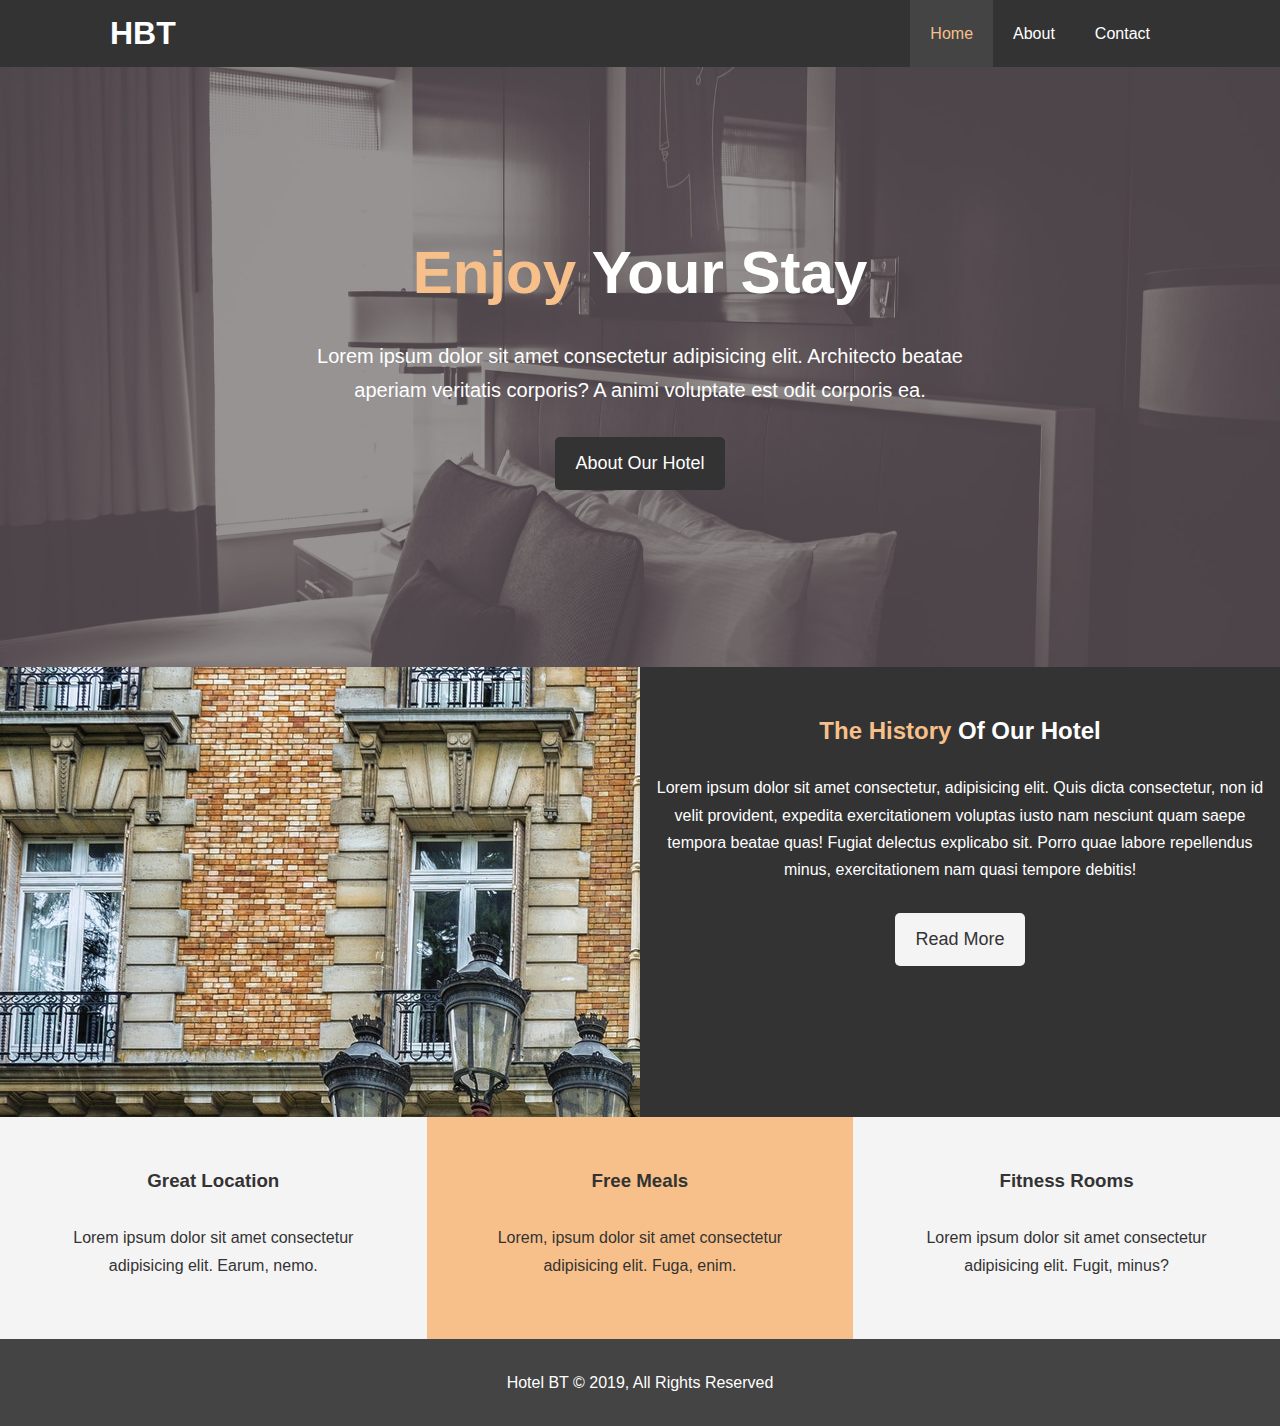
<file: index.html>
<!DOCTYPE html>
<html lang="en">
<head>
    <meta charset="UTF-8">
    <meta name="viewport" content="width=device-width, initial-scale=1.0">
    <meta http-equiv="X-UA-Compatible" content="ie=edge">
    <meta name="description" content="hotel,boston hotel,new jersey">
    <link rel="stylesheet" href="https://use.fontawesome.com/releases/v5.6.1/css/all.css" 
    integrity="sha384-gfdkjb5BdAXd+lj+gudLWI+BXq4IuLW5IT+brZEZsLFm++aCMlF1V92rMkPaX4PP" crossorigin="anonymous">
    <link rel="stylesheet" href="css/style.css">
    <link rel="stylesheet" media="screen and (max-width:768px)" href="css/mobile.css">
    <title>Hotel Website | Welcome to the World's Best Hotel</title>
</head>
<body>
    <header>
        <nav id="navbar">
            <div class="container">
                    <h1 class="logo"><a href="index.html">HBT</a></h1>
                    <ul>
                        <li><a href="contact.html">Contact</a></li>
                        <li><a href="about.html">About</a></li>
                        <li><a class="current" href="index.html">Home</a></li>
                    </ul>
            </div>  
        </nav>
        <div id="showcase">
            <div class="container">
                <div class="showcase-content">
                    <h1><span class="text-primary">Enjoy</span> Your Stay</h1>
                    <p class="lead">Lorem ipsum dolor sit amet consectetur adipisicing elit. 
                        Architecto beatae aperiam veritatis corporis? A animi voluptate est odit corporis ea.
                    </p>
                    <a class="btn" href="about.html">About Our Hotel</a>
                </div>
            </div>
        </div>

        <section id="home-info" class="bg-dark">
            <div class="info-img"></div>
            <div class="info-content">
                <h2><span class="text-primary">The History</span> Of Our Hotel</h2>
                <p>Lorem ipsum dolor sit amet consectetur, adipisicing elit. Quis dicta consectetur, non id velit provident, 
                    expedita exercitationem voluptas iusto nam nesciunt quam saepe tempora beatae quas! 
                    Fugiat delectus explicabo sit. Porro quae labore repellendus minus, exercitationem nam quasi tempore debitis!
                </p>
                <a href="about.html" class="btn btn-light">Read More</a>
            </div>
        </section>

        <section id="features">
            <div class="box bg-light">
              <i class="fas fa-hotel fa-3x"></i>
                <h3>Great Location</h3>
                <p>Lorem ipsum dolor sit amet consectetur adipisicing elit. Earum, nemo.</p>
            </div>
            <div class="box bg-primary">
              <i class="fas fa-utensils fa-3x"></i>
                <h3>Free Meals</h3>
                <p>Lorem, ipsum dolor sit amet consectetur adipisicing elit. Fuga, enim.</p>
            </div>
            <div class="box bg-light">
               <i class="fas fa-dumbbell fa-3x"></i>
                <h3>Fitness Rooms</h3>
                <p>Lorem ipsum dolor sit amet consectetur adipisicing elit. Fugit, minus?</p>
            </div>
        </section>
        <!-- Clearing floats -->
        <div class="clr"></div>

        <footer id="main-footer">
            <p>Hotel BT &copy; 2019, All Rights Reserved</p>
        </footer>
    </header>
</body>
</html>
</file>
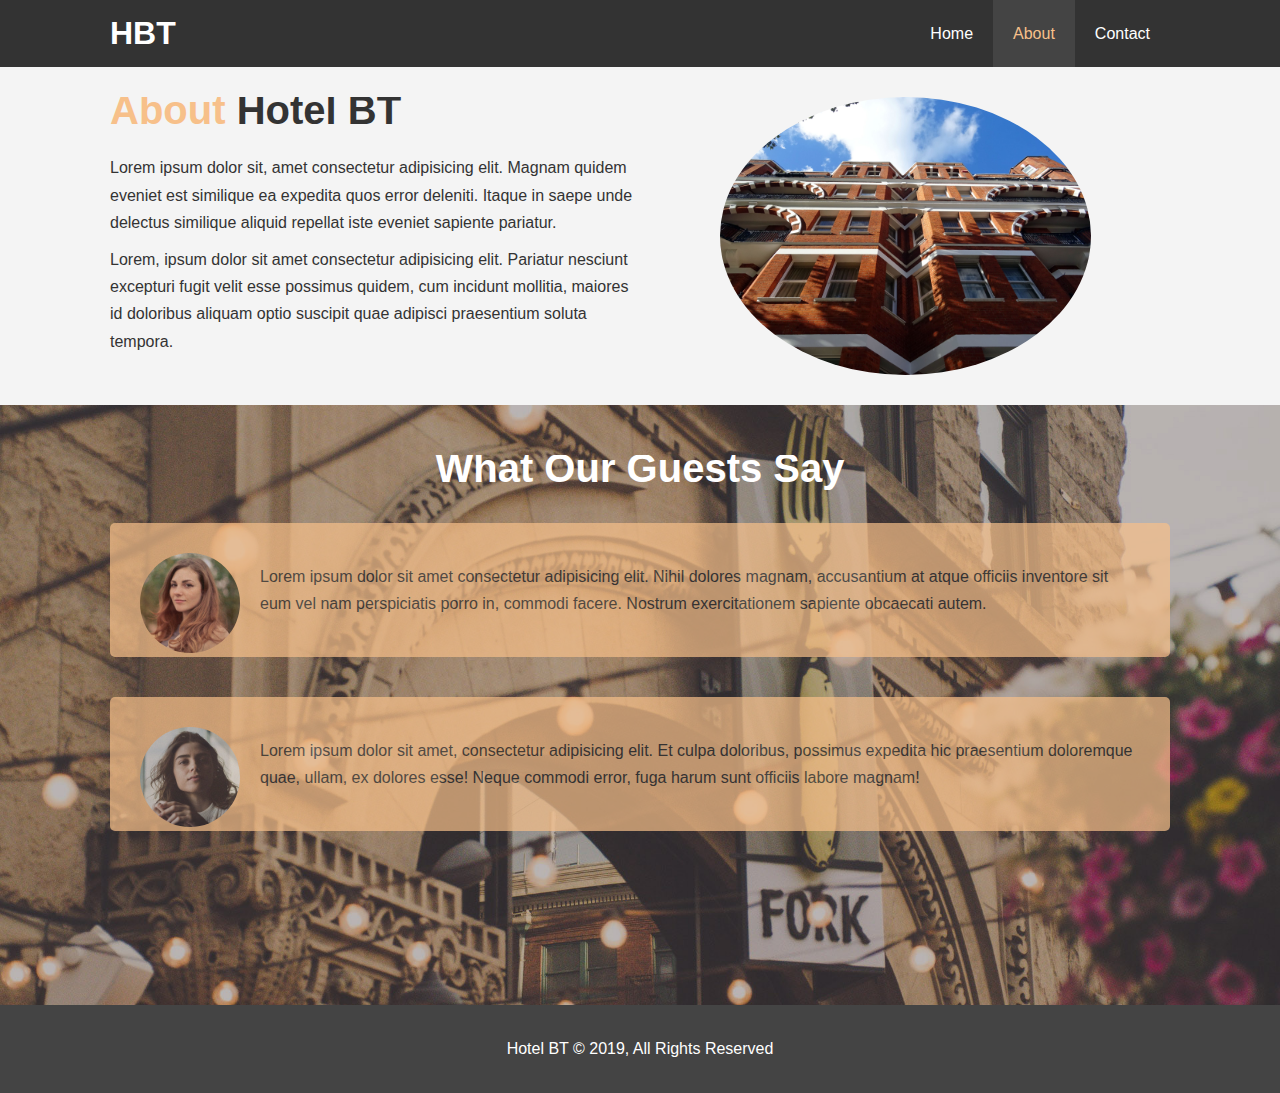
<file: about.html>
<!DOCTYPE html>
<html lang="en">
<head>
    <meta charset="UTF-8">
    <meta name="viewport" content="width=device-width, initial-scale=1.0">
    <meta http-equiv="X-UA-Compatible" content="ie=edge">
    <meta name="description" content="hotel,boston hotel,new jersey">
    <link rel="stylesheet" href="css/style.css">
    <title>Hotel Website | About Us</title>
</head>
<body>
    <header>
        <nav id="navbar">
            <div class="container">
                    <h1 class="logo"><a href="index.html">HBT</a></h1>
                    <ul>
                        <li><a href="contact.html">Contact</a></li>
                        <li><a class ="current" href="about.html">About</a></li>
                        <li><a href="home.html">Home</a></li>
                    </ul>
            </div>  
        </nav>

        <section id="about-info" class="bg-light py-3">
            <div class="container">
                <div class="info-left">
                    <h1 class="l-heading"><span class="text-primary">About</span> Hotel BT</h1>
                    <p>Lorem ipsum dolor sit, amet consectetur adipisicing elit. Magnam quidem eveniet est similique ea expedita quos error deleniti. 
                        Itaque in saepe unde delectus similique aliquid repellat iste eveniet sapiente pariatur.
                    </p>
                    <p>Lorem, ipsum dolor sit amet consectetur adipisicing elit. Pariatur nesciunt excepturi fugit velit esse possimus quidem, 
                        cum incidunt mollitia, maiores id doloribus aliquam optio suscipit quae adipisci praesentium soluta tempora.
                    </p>
                </div>
                <div class="info-right">
                    <img src="img/photo-2.jpg" alt="hotel">
                </div>
            </div>
        </section>

        <section id="testimonials" class="py-3">
            <div class="container">
                <h2 class="l-heading">What Our Guests Say</h2>
                <div class="testimonial bg-primary">
                    <img src="img/person-1.jpg" alt="Samantha">
                    <p>Lorem ipsum dolor sit amet consectetur adipisicing elit. Nihil dolores magnam, accusantium at atque officiis inventore 
                        sit eum vel nam perspiciatis porro in, commodi facere. Nostrum exercitationem sapiente obcaecati autem.
                    </p>
                </div>
                <div class="testimonial bg-primary">
                    <img src="img/person-2.jpg" alt="Martha">
                    <p>Lorem ipsum dolor sit amet, consectetur adipisicing elit. Et culpa doloribus, possimus expedita hic praesentium doloremque quae,
                         ullam, ex dolores esse! Neque commodi error, fuga harum sunt officiis labore magnam!
                    </p>
                </div>
                
            </div>
        </section>
        <footer id="main-footer">
            <p>Hotel BT &copy; 2019, All Rights Reserved</p>
        </footer>
    </header>
</body>
</html>
</file>
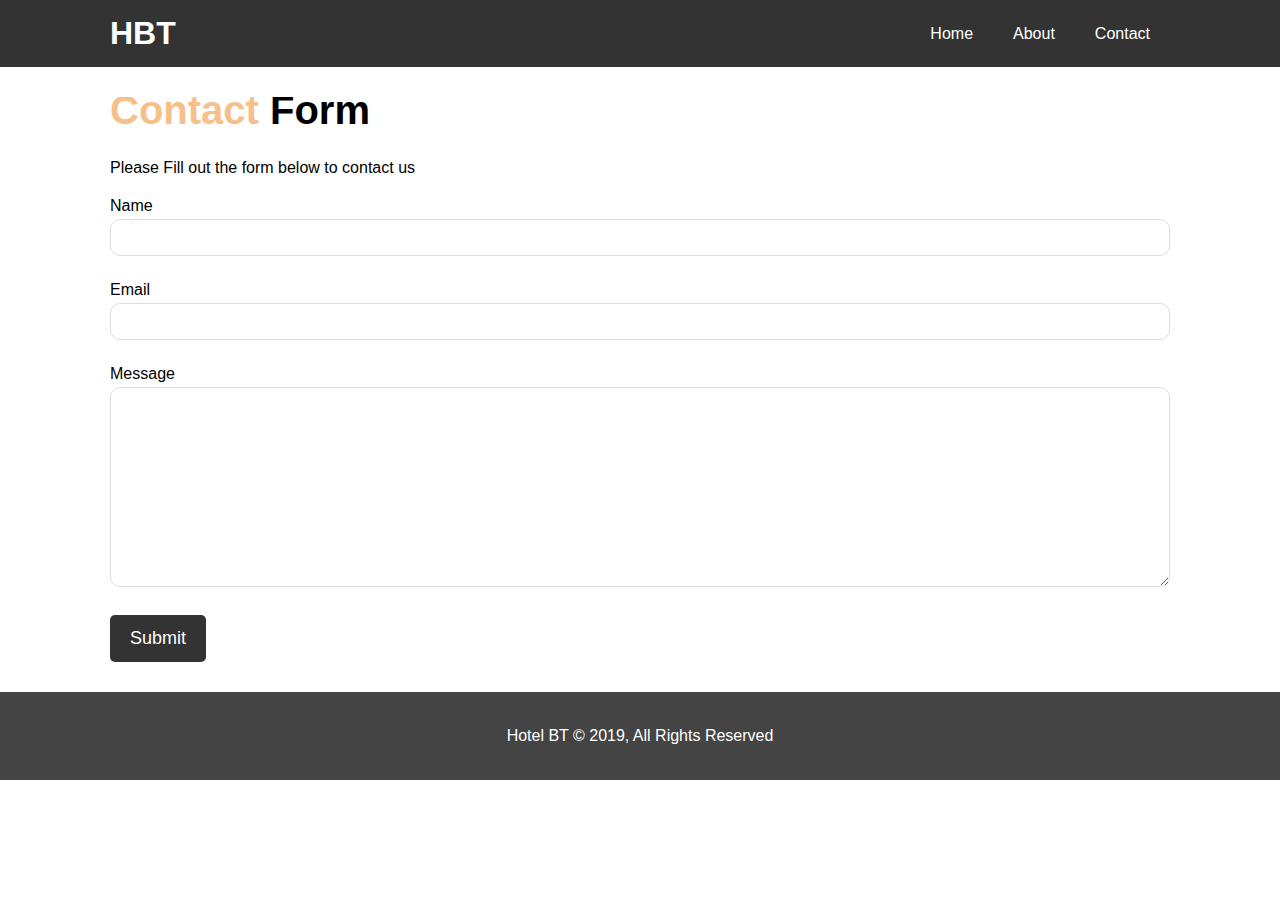
<file: contact.html>
<!DOCTYPE html>
<html lang="en">
<head>
    <meta charset="UTF-8">
    <meta name="viewport" content="width=device-width, initial-scale=1.0">
    <meta http-equiv="X-UA-Compatible" content="ie=edge">
    <meta name="description" content="hotel,boston hotel,new jersey">
    <link rel="stylesheet" href="https://use.fontawesome.com/releases/v5.6.1/css/all.css" 
    integrity="sha384-gfdkjb5BdAXd+lj+gudLWI+BXq4IuLW5IT+brZEZsLFm++aCMlF1V92rMkPaX4PP" crossorigin="anonymous">
    <link rel="stylesheet" href="css/style.css">
    <title>Hotel Website | Contact</title>
</head>
<body>
    <header>
        <nav id="navbar">
            <div class="container">
                    <h1 class="logo"><a href="index.html">HBT</a></h1>
                    <ul>
                        <li><a class="curremt" href="contact.html">Contact</a></li>
                        <li><a href="about.html">About</a></li>
                        <li><a href="home.html">Home</a></li>
                    </ul>
            </div>  
        </nav>
       
        <section id="contact-form" class="py-3">
            <div class="container">
                <h1 class="l-heading"><span class="text-primary">Contact</span> Form</h1>
                <p>Please Fill out the form below to contact us</p>
                <form action="process.php">
                    <div class="form-group">
                        <label for="name">Name</label>
                        <input type="text" name="name" id="name">
                    </div>
                    <div class="form-group">
                        <label for="email">Email</label>
                        <input type="email" name="email" id="email">
                    </div>
                    <div class="form-group">
                        <label for="message">Message</label>
                        <textarea name="message" id="message"></textarea>
                    </div>
                    <button type="submit" class="btn">Submit</button>
                </form>
            </div>
        </section>
        
        <footer id="main-footer">
            <p>Hotel BT &copy; 2019, All Rights Reserved</p>
        </footer>
    </header>
</body>
</html>
</file>
<file: css/mobile.css>
#navbar h1{
    float:none;
    text-align: center;
}

#navbar ul,#navbar ul li{
    float:none;
}

#navbar ul li a{
    padding:5px;
    margin-bottom: 5px;
    border:#444 dotted 1px;
}
#home-info{
    height:550px;
}
#home-info .info-img{
    display: none;
}

#home-info .info-content{
    float:none;
    width:100%;
}
</file>
<file: css/style.css>
/* Reset */
*{
    box-sizing: border-box;
    margin:0;
    padding:0;
}

/* Main styling */
body,html{
    font-family: 'Segoe UI', Tahoma, Geneva, Verdana, sans-serif;
    line-height: 1.7em;
}
a{
    color:#333;
    text-decoration: none;
}
h1,h2,h3{
    padding-bottom:20px;
}
p{
    margin:10px 0;
}

/* Uiitlity Class */

.container{
    margin:auto;
    max-width:1100px;
    overflow:auto;
    padding:0 20px;
}

.btn{
    display: inline-block;
    font-size:18px;
    color:#fff;
    background:#333;
    padding:13px 20px;
    border:none;
    cursor:pointer;
    border-radius: 5px;
}

.btn-light {
    background: #f4f4f4;
    color: #333;
  }
  
  .bg-dark {
    background: #333;
    color: #fff;
  }
  
  .bg-light {
    background: #f4f4f4;
    color: #333;
  }
  
  .bg-primary {
    background: #f7c08a;
    color: #333;
  }
  
  
.btn:hover{
    background:#f7c08a;
    color:#333;
}

.text-primary{
    color:#f7c08a;
}

.lead{
    font-size:20px;
}

.clr{
    clear:both;
}

.py-1{
    padding:10px 0;
}

.py-2{
    padding:20px 0;
}

.py-3{
    padding:30px 0;
}

.l-heading{
  font-size:40px;
}

/* Navbar styles */

#navbar{
    background:#333;
    color:#fff;
    overflow:auto;
}
#navbar a{
    color:#fff;
}
#navbar h1{
    float:left;
    padding-top:20px;
}
#navbar ul{
    float:right;
    list-style: none;
}
#navbar ul li{
    float:right;
}
#navbar ul li a{
    display:block;
    padding:20px;
    text-align: center;
}
#navbar ul li a:hover,
#navbar ul li a.current
{
    background:#444;
    color:#f7c08a;
}

/* Showcase */
#showcase{
    background: url('../img//showcase.jpg') no-repeat center center/cover;
    height:600px;
}
#showcase .showcase-content{
    color:#fff;
    text-align: center;
    padding:170px;
}
#showcase .showcase-content h1{
    font-size: 60px;
    line-height: 1.2em;
}
#showcase .showcase-content p{
    padding-bottom: 20px;
    line-height: 1.7em;
}

/* Home */
#home-info{
  height:450px;
}
#home-info .info-img{
    float:left;
    width:50%;
    background: url('../img/photo-1.jpg') no-repeat;
    min-height: 100%;
}

#home-info .info-content{
    float:right;
    width:50%;
    text-align: center;
    padding:50px 15px;
    height:100%;
    overflow:hidden;
}

#home-info .info-content p{
    padding-bottom:20px;
}

/* Features */
.box{
    float:left;
    width:33.33%;
    padding:50px;
    text-align: center;
}
.box i{
    margin-bottom:10px;
}

/* About */
#about-info .info-right{
    float:right;
    width:50%;
    min-height:100%;
}

#about-info .info-right img{
    display:block;
    margin:auto;
    width:70%;
    border-radius: 50%;
}

#about-info .info-left{
    float:left;
    width:50%;
    min-height:100%;
}

/* Testimonials */
#testimonials {
    height:600px;
    background:url('../img/test-bg.jpg') no-repeat center center/cover;
    padding-top:50px;
}

#testimonials h2{
    color:#fff;
    padding-bottom:40px;
    text-align: center;
}

#testimonials .testimonial{
    padding:30px;
    margin-bottom:40px;
    border-radius: 5px;
    opacity: 0.7;
}
#testimonials .testimonial img{
    width:100px;
    float:left;
    border-radius:50%;
    margin-right: 20px;
}

/* Contact-form */

#contact-form .form-group{
    margin-bottom:20px;
}

#contact-form label{
    display:block;
}

#contact-form input,
#contact-form textarea{
    width:100%;
    padding:10px;
    border:1px solid #ddd;
    border-radius:10px;
}

#contact-form textarea{
    height:200px;
}

/* Main-footer */
#main-footer{
    background: #444;
    text-align: center;
    color:#fff;
    padding:20px;
}
</file>
